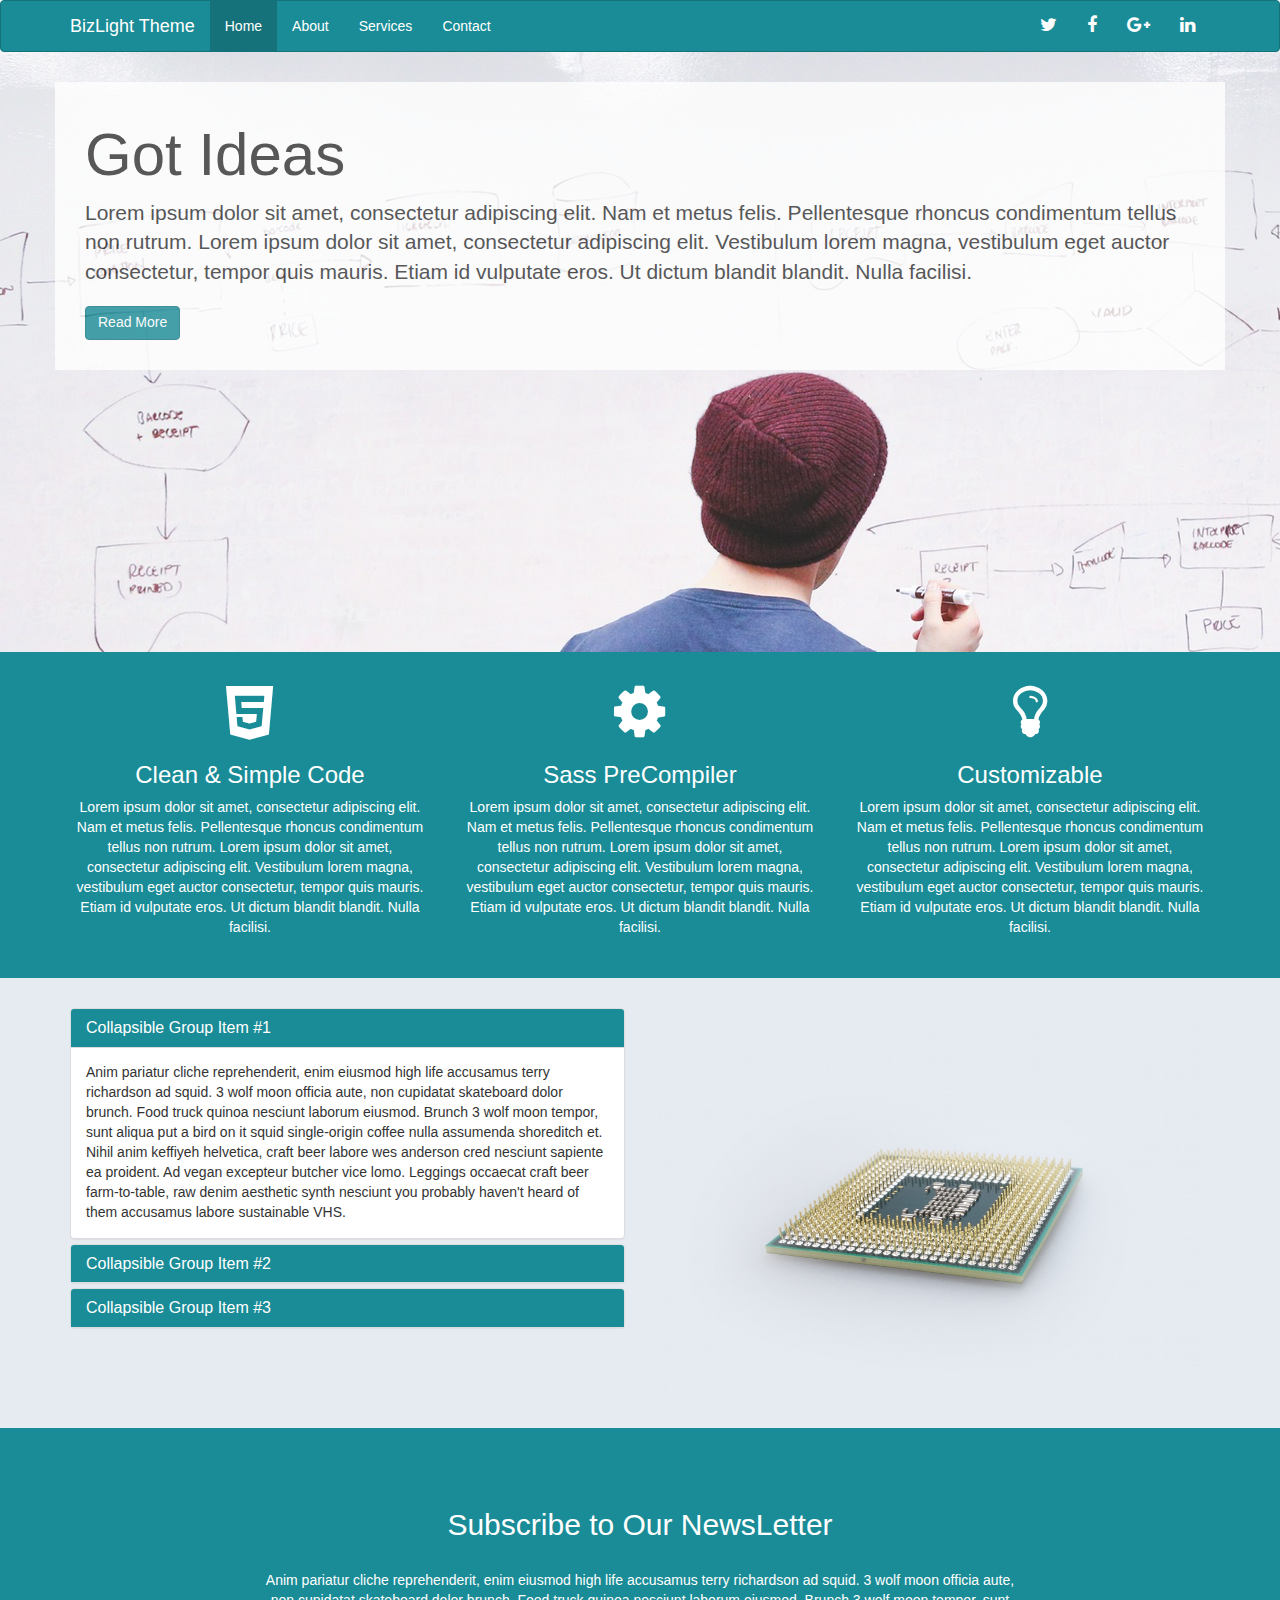
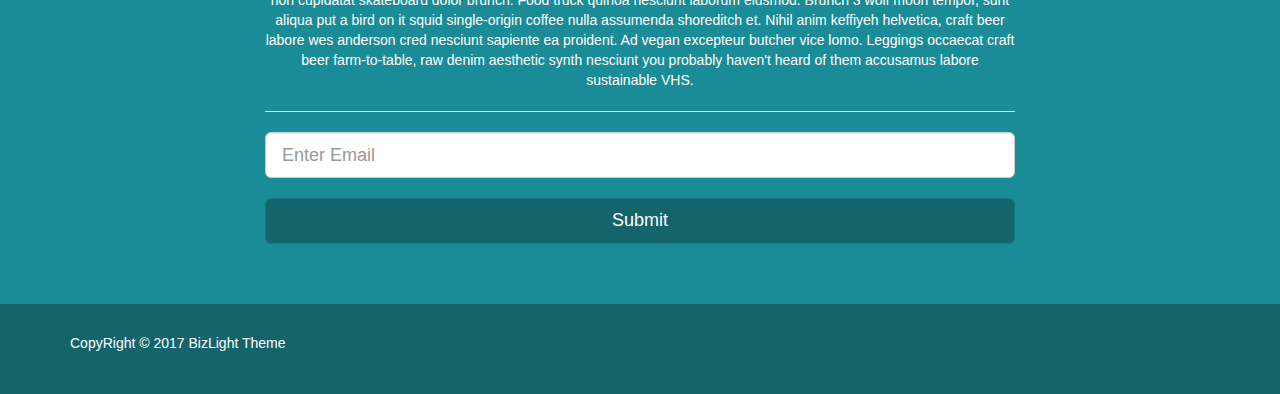
<file: index.html>
<!DOCTYPE html>
<html lang="en">
<head>
  <meta charset="utf-8">
  <meta http-equiv="X-UA-Compatible" content="IE=edge">
  <meta name="viewport" content="width=device-width, initial-scale=1">

  <title>BizLight Theme</title>
  <link rel="stylesheet" href="css/app.css">
</head>

<body>

  <nav class="navbar navbar-default">
    <div class="container">
      <div class="navbar-header">
        <button type="button" class="navbar-toggle collapsed" data-toggle="collapse" data-target="#navbar" aria-expanded="false" aria-controls="navbar">
          <span class="sr-only">Toggle navigation</span>
          <span class="icon-bar"></span>
          <span class="icon-bar"></span>
          <span class="icon-bar"></span>
        </button>
        <a class="navbar-brand" href="#">BizLight Theme</a>
      </div>
      <div id="navbar" class="collapse navbar-collapse">
        <ul class="nav navbar-nav">
          <li class="active"><a href="index.html">Home</a></li>
          <li><a href="about.html">About</a></li>
          <li><a href="services.html">Services</a></li>
          <li><a href="contact.html">Contact</a></li>
        </ul>
        <ul class="nav navbar-nav navbar-right">
          <li><a href="http://twitter.com"><i class="fa fa-twitter"></i></a></li>
          <li><a href="http://facebook.com"><i class="fa fa-facebook"></i></a></li>
          <li><a href="http://googleplus.com"><i class="fa fa-google-plus"></i></a></li>
          <li><a href="http://linkedin.com"><i class="fa fa-linkedin"></i></a></li>
        </ul>
      </div><!--/.nav-collapse -->
    </div>
  </nav>

  <div class="showcase">
    <div class="container">
      <h1>Got Ideas</h1>
      <p class="lead">
        Lorem ipsum dolor sit amet, consectetur adipiscing elit. Nam et metus felis. Pellentesque rhoncus condimentum tellus non rutrum. Lorem ipsum dolor sit amet, consectetur adipiscing elit. Vestibulum lorem magna, vestibulum eget auctor consectetur, tempor quis mauris. Etiam id vulputate eros. Ut dictum blandit blandit. Nulla facilisi.
      </p>
      <a href="about.html" class="btn btn-primary">Read More</a>
  </div>
</div>

<div class="section-a">
  <div class="container">
    <div class="row">
      <div class="col-md-4">
        <i class="fa fa-html5"></i>
        <h3>Clean & Simple Code</h3>
        <p>Lorem ipsum dolor sit amet, consectetur adipiscing elit. Nam et metus felis. Pellentesque rhoncus condimentum tellus non rutrum. Lorem ipsum dolor sit amet, consectetur adipiscing elit. Vestibulum lorem magna, vestibulum eget auctor consectetur, tempor quis mauris. Etiam id vulputate eros. Ut dictum blandit blandit. Nulla facilisi.
        </p>
      </div>
      <div class="col-md-4">
        <i class="fa fa-gear"></i>
        <h3>Sass PreCompiler</h3>
        <p>Lorem ipsum dolor sit amet, consectetur adipiscing elit. Nam et metus felis. Pellentesque rhoncus condimentum tellus non rutrum. Lorem ipsum dolor sit amet, consectetur adipiscing elit. Vestibulum lorem magna, vestibulum eget auctor consectetur, tempor quis mauris. Etiam id vulputate eros. Ut dictum blandit blandit. Nulla facilisi.
        </p>
      </div>
      <div class="col-md-4">
        <i class="fa fa-lightbulb-o"></i>
        <h3>Customizable</h3>
        <p>Lorem ipsum dolor sit amet, consectetur adipiscing elit. Nam et metus felis. Pellentesque rhoncus condimentum tellus non rutrum. Lorem ipsum dolor sit amet, consectetur adipiscing elit. Vestibulum lorem magna, vestibulum eget auctor consectetur, tempor quis mauris. Etiam id vulputate eros. Ut dictum blandit blandit. Nulla facilisi.
        </p>
      </div>
    </div>
  </div>
</div>

<div class="section-b">
  <div class="container">
    <div class="row">
      <div class="col-md-6">
        <div class="panel-group" id="accordion" role="tablist" aria-multiselectable="true">
          <div class="panel panel-default">
            <div class="panel-heading" role="tab" id="headingOne">
              <h4 class="panel-title">
                <a role="button" data-toggle="collapse" data-parent="#accordion" href="#collapseOne" aria-expanded="true" aria-controls="collapseOne">
                  Collapsible Group Item #1
                </a>
              </h4>
            </div>
            <div id="collapseOne" class="panel-collapse collapse in" role="tabpanel" aria-labelledby="headingOne">
              <div class="panel-body">
                Anim pariatur cliche reprehenderit, enim eiusmod high life accusamus terry richardson ad squid. 3 wolf moon officia aute, non cupidatat skateboard dolor brunch. Food truck quinoa nesciunt laborum eiusmod. Brunch 3 wolf moon tempor, sunt aliqua put a bird on it squid single-origin coffee nulla assumenda shoreditch et. Nihil anim keffiyeh helvetica, craft beer labore wes anderson cred nesciunt sapiente ea proident. Ad vegan excepteur butcher vice lomo. Leggings occaecat craft beer farm-to-table, raw denim aesthetic synth nesciunt you probably haven't heard of them accusamus labore sustainable VHS.
              </div>
            </div>
          </div>
          <div class="panel panel-default">
            <div class="panel-heading" role="tab" id="headingTwo">
              <h4 class="panel-title">
                <a class="collapsed" role="button" data-toggle="collapse" data-parent="#accordion" href="#collapseTwo" aria-expanded="false" aria-controls="collapseTwo">
                  Collapsible Group Item #2
                </a>
              </h4>
            </div>
            <div id="collapseTwo" class="panel-collapse collapse" role="tabpanel" aria-labelledby="headingTwo">
              <div class="panel-body">
                Anim pariatur cliche reprehenderit, enim eiusmod high life accusamus terry richardson ad squid. 3 wolf moon officia aute, non cupidatat skateboard dolor brunch. Food truck quinoa nesciunt laborum eiusmod. Brunch 3 wolf moon tempor, sunt aliqua put a bird on it squid single-origin coffee nulla assumenda shoreditch et. Nihil anim keffiyeh helvetica, craft beer labore wes anderson cred nesciunt sapiente ea proident. Ad vegan excepteur butcher vice lomo. Leggings occaecat craft beer farm-to-table, raw denim aesthetic synth nesciunt you probably haven't heard of them accusamus labore sustainable VHS.
              </div>
            </div>
          </div>
          <div class="panel panel-default">
            <div class="panel-heading" role="tab" id="headingThree">
              <h4 class="panel-title">
                <a class="collapsed" role="button" data-toggle="collapse" data-parent="#accordion" href="#collapseThree" aria-expanded="false" aria-controls="collapseThree">
                  Collapsible Group Item #3
                </a>
              </h4>
            </div>
            <div id="collapseThree" class="panel-collapse collapse" role="tabpanel" aria-labelledby="headingThree">
              <div class="panel-body">
                Anim pariatur cliche reprehenderit, enim eiusmod high life accusamus terry richardson ad squid. 3 wolf moon officia aute, non cupidatat skateboard dolor brunch. Food truck quinoa nesciunt laborum eiusmod. Brunch 3 wolf moon tempor, sunt aliqua put a bird on it squid single-origin coffee nulla assumenda shoreditch et. Nihil anim keffiyeh helvetica, craft beer labore wes anderson cred nesciunt sapiente ea proident. Ad vegan excepteur butcher vice lomo. Leggings occaecat craft beer farm-to-table, raw denim aesthetic synth nesciunt you probably haven't heard of them accusamus labore sustainable VHS.
              </div>
            </div>
          </div>
        </div>
      </div>
      <div class="col-md-6">
        <img src="img/cpu.jpeg" alt="">
      </div>
    </div>
  </div>
</div>

<div class="section-c">
  <div class="container">
    <div class="row">
      <div class="col-md-8 col-md-offset-2">
        <h2>Subscribe to Our NewsLetter</h2>
        <br />
        <p>                Anim pariatur cliche reprehenderit, enim eiusmod high life accusamus terry richardson ad squid. 3 wolf moon officia aute, non cupidatat skateboard dolor brunch. Food truck quinoa nesciunt laborum eiusmod. Brunch 3 wolf moon tempor, sunt aliqua put a bird on it squid single-origin coffee nulla assumenda shoreditch et. Nihil anim keffiyeh helvetica, craft beer labore wes anderson cred nesciunt sapiente ea proident. Ad vegan excepteur butcher vice lomo. Leggings occaecat craft beer farm-to-table, raw denim aesthetic synth nesciunt you probably haven't heard of them accusamus labore sustainable VHS.
        </p>
        <hr />
        <form>
          <input type="text" class="form-control input-lg" placeholder="Enter Email">
          <br />
          <button class="btn btn-primary btn-lg btn-block">Submit</button>
        </form>
      </div>
    </div>
  </div>
</div>

<footer>
  <div class="container">
    <p>CopyRight &copy; 2017 BizLight Theme</p>
  </div>
</footer>

<script src="bower_components/jquery/dist/jquery.js" charset="utf-8"></script>
<script src="bower_components/bootstrap-sass/assets/javascripts/bootstrap.js" charset="utf-8"></script>
</body>
</html>
</file>
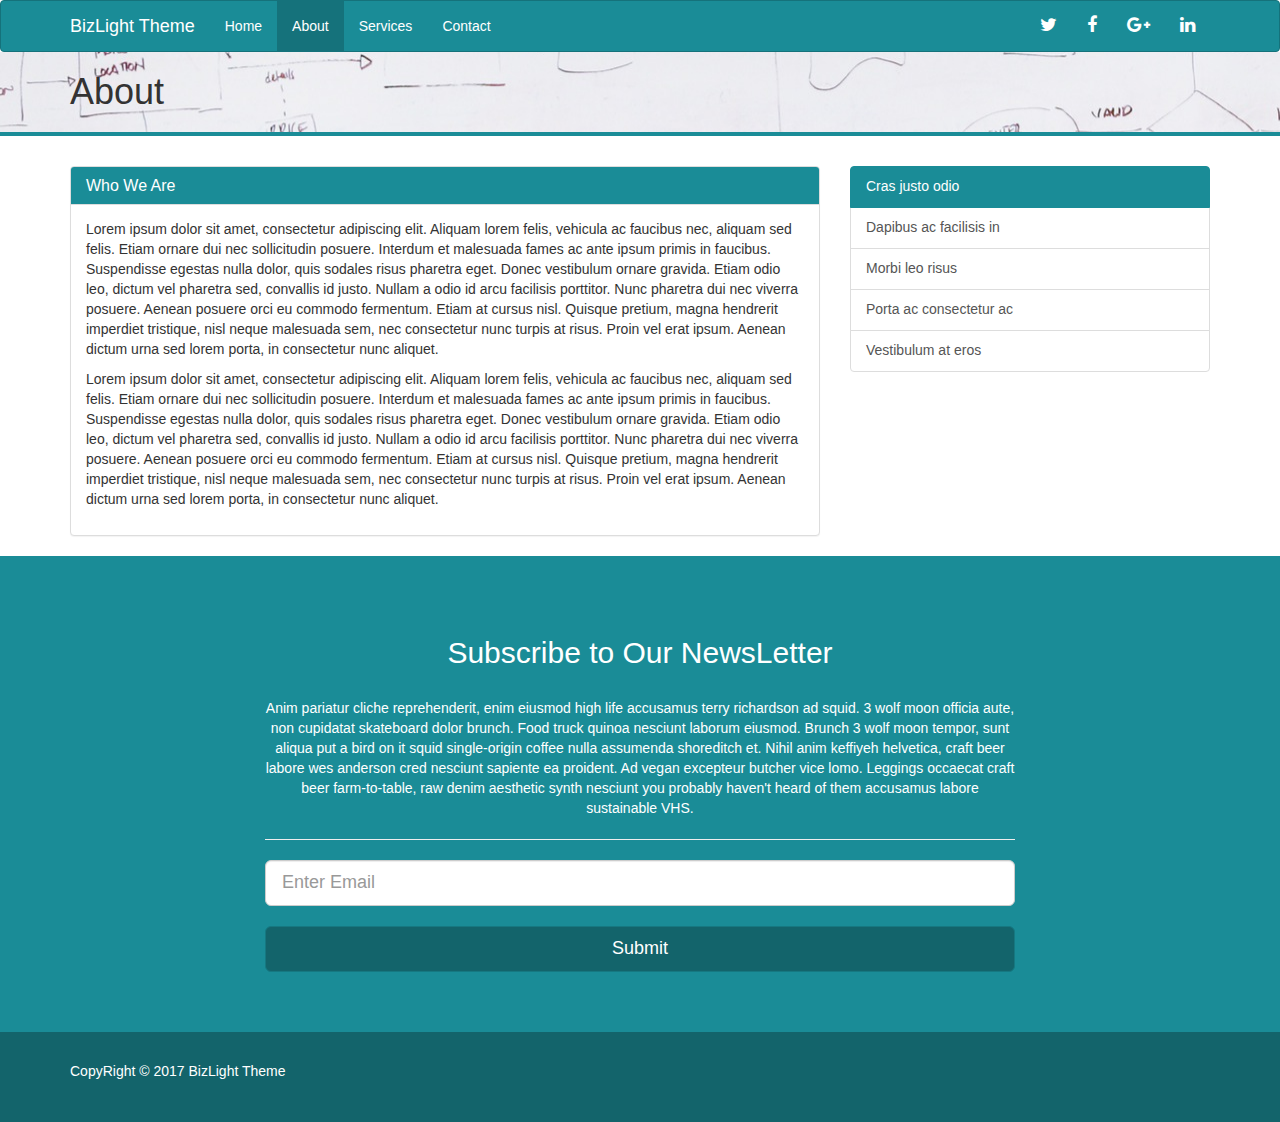
<file: about.html>
<!DOCTYPE html>
<html lang="en">
<head>
  <meta charset="utf-8">
  <meta http-equiv="X-UA-Compatible" content="IE=edge">
  <meta name="viewport" content="width=device-width, initial-scale=1">

  <title>BizLight Theme | About</title>
  <link rel="stylesheet" href="css/app.css">
</head>

<body>

  <nav class="navbar navbar-default">
    <div class="container">
      <div class="navbar-header">
        <button type="button" class="navbar-toggle collapsed" data-toggle="collapse" data-target="#navbar" aria-expanded="false" aria-controls="navbar">
          <span class="sr-only">Toggle navigation</span>
          <span class="icon-bar"></span>
          <span class="icon-bar"></span>
          <span class="icon-bar"></span>
        </button>
        <a class="navbar-brand" href="#">BizLight Theme</a>
      </div>
      <div id="navbar" class="collapse navbar-collapse">
        <ul class="nav navbar-nav">
          <li><a href="index.html">Home</a></li>
          <li class="active"><a href="about.html">About</a></li>
          <li><a href="services.html">Services</a></li>
          <li><a href="contact.html">Contact</a></li>
        </ul>
        <ul class="nav navbar-nav navbar-right">
          <li><a href="http://twitter.com"><i class="fa fa-twitter"></i></a></li>
          <li><a href="http://facebook.com"><i class="fa fa-facebook"></i></a></li>
          <li><a href="http://googleplus.com"><i class="fa fa-google-plus"></i></a></li>
          <li><a href="http://linkedin.com"><i class="fa fa-linkedin"></i></a></li>
        </ul>
      </div><!--/.nav-collapse -->
    </div>
  </nav>

  <div class="title-bar">
    <div class="container">
      <h1>About</h1>
    </p>
  </div>
</div>

<div class="main">
  <div class="container">
    <div class="row">
      <div class="col-md-8">
        <div class="panel panel-default">
          <div class="panel-heading">
            <h4 class="panel-title">Who We Are</h4>
          </div>
          <div class="panel-body">
            <p>Lorem ipsum dolor sit amet, consectetur adipiscing elit. Aliquam lorem felis, vehicula ac faucibus nec, aliquam sed felis. Etiam ornare dui nec sollicitudin posuere. Interdum et malesuada fames ac ante ipsum primis in faucibus. Suspendisse egestas nulla dolor, quis sodales risus pharetra eget. Donec vestibulum ornare gravida. Etiam odio leo, dictum vel pharetra sed, convallis id justo. Nullam a odio id arcu facilisis porttitor. Nunc pharetra dui nec viverra posuere. Aenean posuere orci eu commodo fermentum. Etiam at cursus nisl. Quisque pretium, magna hendrerit imperdiet tristique, nisl neque malesuada sem, nec consectetur nunc turpis at risus. Proin vel erat ipsum. Aenean dictum urna sed lorem porta, in consectetur nunc aliquet.
            </p>
            <p>Lorem ipsum dolor sit amet, consectetur adipiscing elit. Aliquam lorem felis, vehicula ac faucibus nec, aliquam sed felis. Etiam ornare dui nec sollicitudin posuere. Interdum et malesuada fames ac ante ipsum primis in faucibus. Suspendisse egestas nulla dolor, quis sodales risus pharetra eget. Donec vestibulum ornare gravida. Etiam odio leo, dictum vel pharetra sed, convallis id justo. Nullam a odio id arcu facilisis porttitor. Nunc pharetra dui nec viverra posuere. Aenean posuere orci eu commodo fermentum. Etiam at cursus nisl. Quisque pretium, magna hendrerit imperdiet tristique, nisl neque malesuada sem, nec consectetur nunc turpis at risus. Proin vel erat ipsum. Aenean dictum urna sed lorem porta, in consectetur nunc aliquet.
            </p>
          </div>
        </div>
      </div>
      <div class="col-md-4">
        <div class="list-group">
          <a href="#" class="list-group-item active">
            Cras justo odio
          </a>
          <a href="#" class="list-group-item">Dapibus ac facilisis in</a>
          <a href="#" class="list-group-item">Morbi leo risus</a>
          <a href="#" class="list-group-item">Porta ac consectetur ac</a>
          <a href="#" class="list-group-item">Vestibulum at eros</a>
        </div>

      </div>
    </div>
  </div>
</div>

<div class="section-c">
  <div class="container">
    <div class="row">
      <div class="col-md-8 col-md-offset-2">
        <h2>Subscribe to Our NewsLetter</h2>
        <br />
        <p>                Anim pariatur cliche reprehenderit, enim eiusmod high life accusamus terry richardson ad squid. 3 wolf moon officia aute, non cupidatat skateboard dolor brunch. Food truck quinoa nesciunt laborum eiusmod. Brunch 3 wolf moon tempor, sunt aliqua put a bird on it squid single-origin coffee nulla assumenda shoreditch et. Nihil anim keffiyeh helvetica, craft beer labore wes anderson cred nesciunt sapiente ea proident. Ad vegan excepteur butcher vice lomo. Leggings occaecat craft beer farm-to-table, raw denim aesthetic synth nesciunt you probably haven't heard of them accusamus labore sustainable VHS.
        </p>
        <hr />
        <form>
          <input type="text" class="form-control input-lg" placeholder="Enter Email">
          <br />
          <button class="btn btn-primary btn-lg btn-block">Submit</button>
        </form>
      </div>
    </div>
  </div>
</div>

<footer>
  <div class="container">
    <p>CopyRight &copy; 2017 BizLight Theme</p>
  </div>
</footer>

<script src="bower_components/jquery/dist/jquery.js" charset="utf-8"></script>
<script src="bower_components/bootstrap-sass/assets/javascripts/bootstrap.js" charset="utf-8"></script>
</body>
</html>
</file>
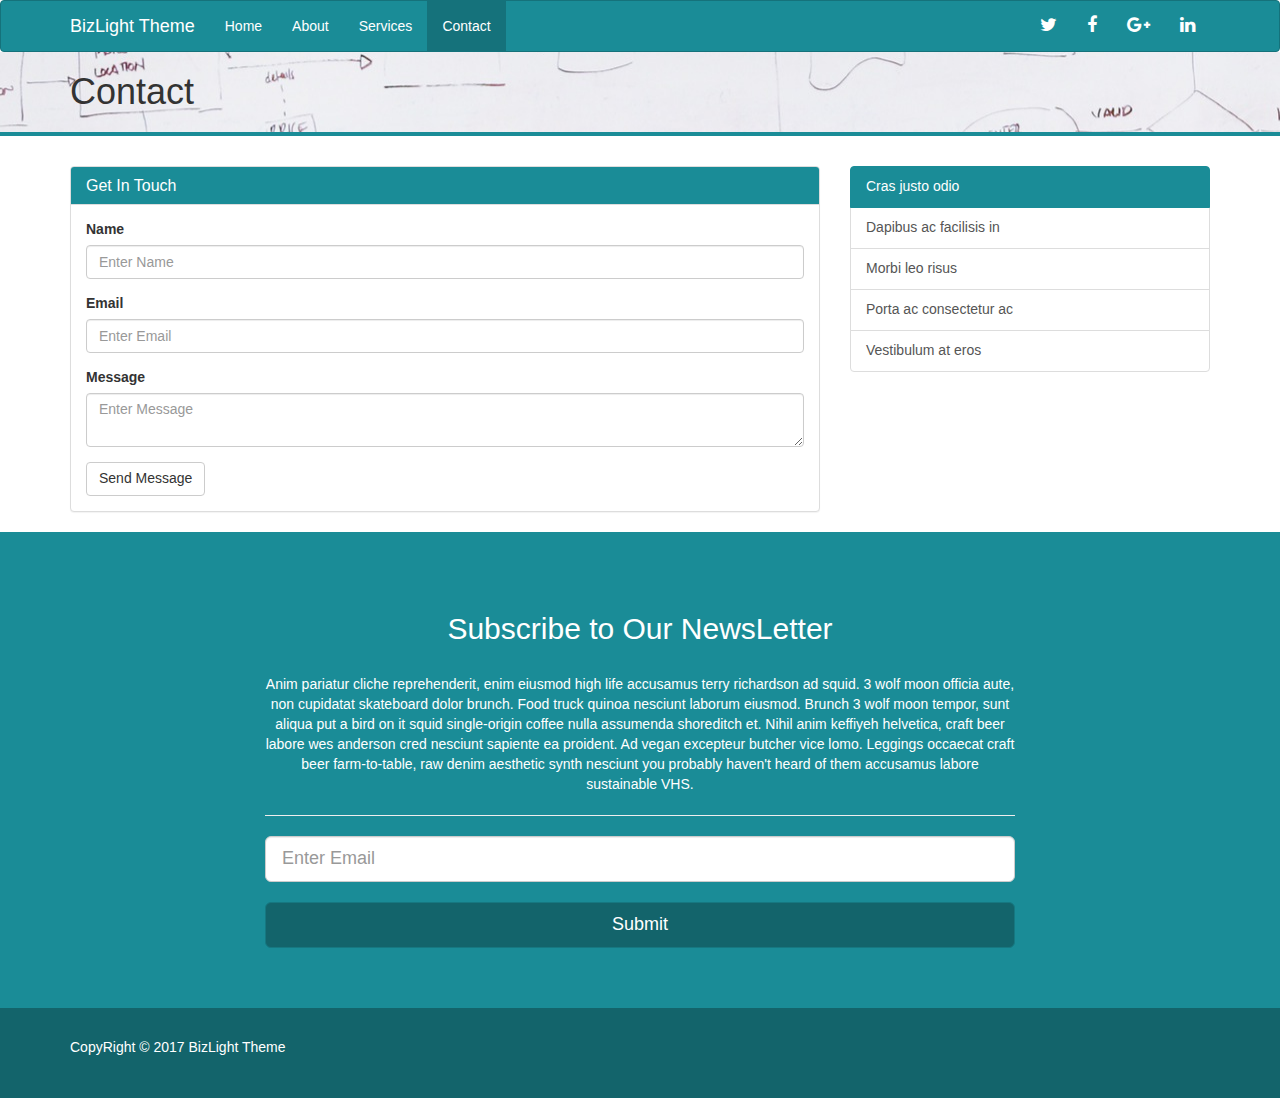
<file: contact.html>
<!DOCTYPE html>
<html lang="en">
<head>
  <meta charset="utf-8">
  <meta http-equiv="X-UA-Compatible" content="IE=edge">
  <meta name="viewport" content="width=device-width, initial-scale=1">

  <title>BizLight Theme | Contact</title>
  <link rel="stylesheet" href="css/app.css">
</head>

<body>

  <nav class="navbar navbar-default">
    <div class="container">
      <div class="navbar-header">
        <button type="button" class="navbar-toggle collapsed" data-toggle="collapse" data-target="#navbar" aria-expanded="false" aria-controls="navbar">
          <span class="sr-only">Toggle navigation</span>
          <span class="icon-bar"></span>
          <span class="icon-bar"></span>
          <span class="icon-bar"></span>
        </button>
        <a class="navbar-brand" href="#">BizLight Theme</a>
      </div>
      <div id="navbar" class="collapse navbar-collapse">
        <ul class="nav navbar-nav">
          <li><a href="index.html">Home</a></li>
          <li><a href="about.html">About</a></li>
          <li><a href="services.html">Services</a></li>
          <li class="active"><a href="contact.html">Contact</a></li>
        </ul>
        <ul class="nav navbar-nav navbar-right">
          <li><a href="http://twitter.com"><i class="fa fa-twitter"></i></a></li>
          <li><a href="http://facebook.com"><i class="fa fa-facebook"></i></a></li>
          <li><a href="http://googleplus.com"><i class="fa fa-google-plus"></i></a></li>
          <li><a href="http://linkedin.com"><i class="fa fa-linkedin"></i></a></li>
        </ul>
      </div><!--/.nav-collapse -->
    </div>
  </nav>

  <div class="title-bar">
    <div class="container">
      <h1>Contact</h1>
    </p>
  </div>
</div>

<div class="main">
  <div class="container">
    <div class="row">
      <div class="col-md-8">
        <div class="panel panel-default">
          <div class="panel-heading">
            <h4 class="panel-title">Get In Touch</h4>
          </div>
          <div class="panel-body">
            <form>
              <div class="form-group">
                <label>Name</label>
                <input type="text" class="form-control" placeholder="Enter Name">
              </div>
              <div class="form-group">
                <label>Email</label>
                <input type="email" class="form-control" placeholder="Enter Email">
              </div>
              <div class="form-group">
                <label>Message</label>
                <textarea class="form-control" placeholder="Enter Message"></textarea>
              </div>
              <button type="submit" class="btn btn-default">Send Message</button>
            </form>
          </div>
        </div>
      </div>
      <div class="col-md-4">
        <div class="list-group">
          <a href="#" class="list-group-item active">
            Cras justo odio
          </a>
          <a href="#" class="list-group-item">Dapibus ac facilisis in</a>
          <a href="#" class="list-group-item">Morbi leo risus</a>
          <a href="#" class="list-group-item">Porta ac consectetur ac</a>
          <a href="#" class="list-group-item">Vestibulum at eros</a>
        </div>

      </div>
    </div>
  </div>
</div>

<div class="section-c">
  <div class="container">
    <div class="row">
      <div class="col-md-8 col-md-offset-2">
        <h2>Subscribe to Our NewsLetter</h2>
        <br />
        <p>Anim pariatur cliche reprehenderit, enim eiusmod high life accusamus terry richardson ad squid. 3 wolf moon officia aute, non cupidatat skateboard dolor brunch. Food truck quinoa nesciunt laborum eiusmod. Brunch 3 wolf moon tempor, sunt aliqua put a bird on it squid single-origin coffee nulla assumenda shoreditch et. Nihil anim keffiyeh helvetica, craft beer labore wes anderson cred nesciunt sapiente ea proident. Ad vegan excepteur butcher vice lomo. Leggings occaecat craft beer farm-to-table, raw denim aesthetic synth nesciunt you probably haven't heard of them accusamus labore sustainable VHS.
        </p>
        <hr />
        <form>
          <input type="text" class="form-control input-lg" placeholder="Enter Email">
          <br />
          <button class="btn btn-primary btn-lg btn-block">Submit</button>
        </form>
      </div>
    </div>
  </div>
</div>

<footer>
  <div class="container">
    <p>CopyRight &copy; 2017 BizLight Theme</p>
  </div>
</footer>

<script src="bower_components/jquery/dist/jquery.js" charset="utf-8"></script>
<script src="bower_components/bootstrap-sass/assets/javascripts/bootstrap.js" charset="utf-8"></script>
</body>
</html>
</file>
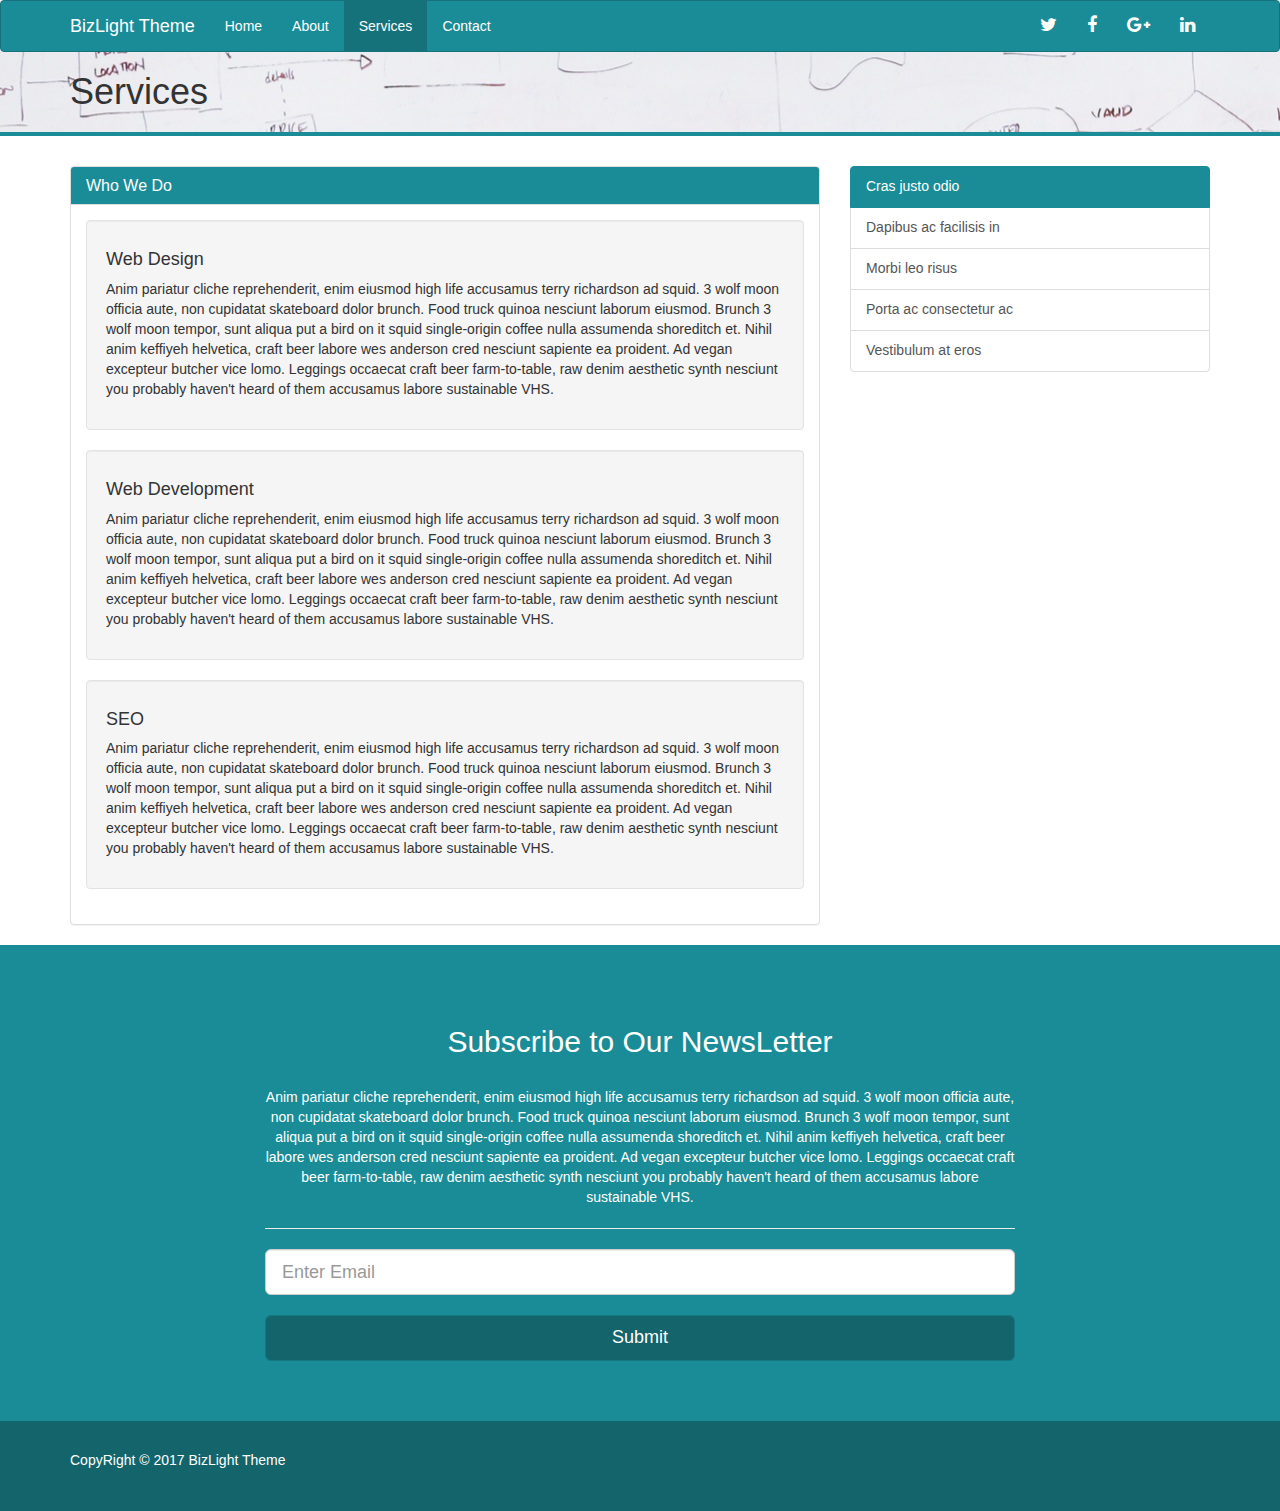
<file: services.html>
<!DOCTYPE html>
<html lang="en">
<head>
  <meta charset="utf-8">
  <meta http-equiv="X-UA-Compatible" content="IE=edge">
  <meta name="viewport" content="width=device-width, initial-scale=1">

  <title>BizLight Theme | Services</title>
  <link rel="stylesheet" href="css/app.css">
</head>

<body>

  <nav class="navbar navbar-default">
    <div class="container">
      <div class="navbar-header">
        <button type="button" class="navbar-toggle collapsed" data-toggle="collapse" data-target="#navbar" aria-expanded="false" aria-controls="navbar">
          <span class="sr-only">Toggle navigation</span>
          <span class="icon-bar"></span>
          <span class="icon-bar"></span>
          <span class="icon-bar"></span>
        </button>
        <a class="navbar-brand" href="#">BizLight Theme</a>
      </div>
      <div id="navbar" class="collapse navbar-collapse">
        <ul class="nav navbar-nav">
          <li><a href="index.html">Home</a></li>
          <li><a href="about.html">About</a></li>
          <li class="active"><a href="services.html">Services</a></li>
          <li><a href="contact.html">Contact</a></li>
        </ul>
        <ul class="nav navbar-nav navbar-right">
          <li><a href="http://twitter.com"><i class="fa fa-twitter"></i></a></li>
          <li><a href="http://facebook.com"><i class="fa fa-facebook"></i></a></li>
          <li><a href="http://googleplus.com"><i class="fa fa-google-plus"></i></a></li>
          <li><a href="http://linkedin.com"><i class="fa fa-linkedin"></i></a></li>
        </ul>
      </div><!--/.nav-collapse -->
    </div>
  </nav>

  <div class="title-bar">
    <div class="container">
      <h1>Services</h1>
    </p>
  </div>
</div>

<div class="main">
  <div class="container">
    <div class="row">
      <div class="col-md-8">
        <div class="panel panel-default">
          <div class="panel-heading">
            <h4 class="panel-title">Who We Do</h4>
          </div>
          <div class="panel-body">
            <div class="well">
              <h4>Web Design</h4>
              <p>Anim pariatur cliche reprehenderit, enim eiusmod high life accusamus terry richardson ad squid. 3 wolf moon officia aute, non cupidatat skateboard dolor brunch. Food truck quinoa nesciunt laborum eiusmod. Brunch 3 wolf moon tempor, sunt aliqua put a bird on it squid single-origin coffee nulla assumenda shoreditch et. Nihil anim keffiyeh helvetica, craft beer labore wes anderson cred nesciunt sapiente ea proident. Ad vegan excepteur butcher vice lomo. Leggings occaecat craft beer farm-to-table, raw denim aesthetic synth nesciunt you probably haven't heard of them accusamus labore sustainable VHS.
              </p>
            </div>
            <div class="well">
              <h4>Web Development</h4>
              <p>Anim pariatur cliche reprehenderit, enim eiusmod high life accusamus terry richardson ad squid. 3 wolf moon officia aute, non cupidatat skateboard dolor brunch. Food truck quinoa nesciunt laborum eiusmod. Brunch 3 wolf moon tempor, sunt aliqua put a bird on it squid single-origin coffee nulla assumenda shoreditch et. Nihil anim keffiyeh helvetica, craft beer labore wes anderson cred nesciunt sapiente ea proident. Ad vegan excepteur butcher vice lomo. Leggings occaecat craft beer farm-to-table, raw denim aesthetic synth nesciunt you probably haven't heard of them accusamus labore sustainable VHS.
              </p>
            </div>
            <div class="well">
              <h4>SEO</h4>
              <p>Anim pariatur cliche reprehenderit, enim eiusmod high life accusamus terry richardson ad squid. 3 wolf moon officia aute, non cupidatat skateboard dolor brunch. Food truck quinoa nesciunt laborum eiusmod. Brunch 3 wolf moon tempor, sunt aliqua put a bird on it squid single-origin coffee nulla assumenda shoreditch et. Nihil anim keffiyeh helvetica, craft beer labore wes anderson cred nesciunt sapiente ea proident. Ad vegan excepteur butcher vice lomo. Leggings occaecat craft beer farm-to-table, raw denim aesthetic synth nesciunt you probably haven't heard of them accusamus labore sustainable VHS.
              </p>
            </div>
          </div>
        </div>
      </div>
      <div class="col-md-4">
        <div class="list-group">
          <a href="#" class="list-group-item active">
            Cras justo odio
          </a>
          <a href="#" class="list-group-item">Dapibus ac facilisis in</a>
          <a href="#" class="list-group-item">Morbi leo risus</a>
          <a href="#" class="list-group-item">Porta ac consectetur ac</a>
          <a href="#" class="list-group-item">Vestibulum at eros</a>
        </div>

      </div>
    </div>
  </div>
</div>

<div class="section-c">
  <div class="container">
    <div class="row">
      <div class="col-md-8 col-md-offset-2">
        <h2>Subscribe to Our NewsLetter</h2>
        <br />
        <p>Anim pariatur cliche reprehenderit, enim eiusmod high life accusamus terry richardson ad squid. 3 wolf moon officia aute, non cupidatat skateboard dolor brunch. Food truck quinoa nesciunt laborum eiusmod. Brunch 3 wolf moon tempor, sunt aliqua put a bird on it squid single-origin coffee nulla assumenda shoreditch et. Nihil anim keffiyeh helvetica, craft beer labore wes anderson cred nesciunt sapiente ea proident. Ad vegan excepteur butcher vice lomo. Leggings occaecat craft beer farm-to-table, raw denim aesthetic synth nesciunt you probably haven't heard of them accusamus labore sustainable VHS.
        </p>
        <hr />
        <form>
          <input type="text" class="form-control input-lg" placeholder="Enter Email">
          <br />
          <button class="btn btn-primary btn-lg btn-block">Submit</button>
        </form>
      </div>
    </div>
  </div>
</div>

<footer>
  <div class="container">
    <p>CopyRight &copy; 2017 BizLight Theme</p>
  </div>
</footer>

<script src="bower_components/jquery/dist/jquery.js" charset="utf-8"></script>
<script src="bower_components/bootstrap-sass/assets/javascripts/bootstrap.js" charset="utf-8"></script>
</body>
</html>
</file>
